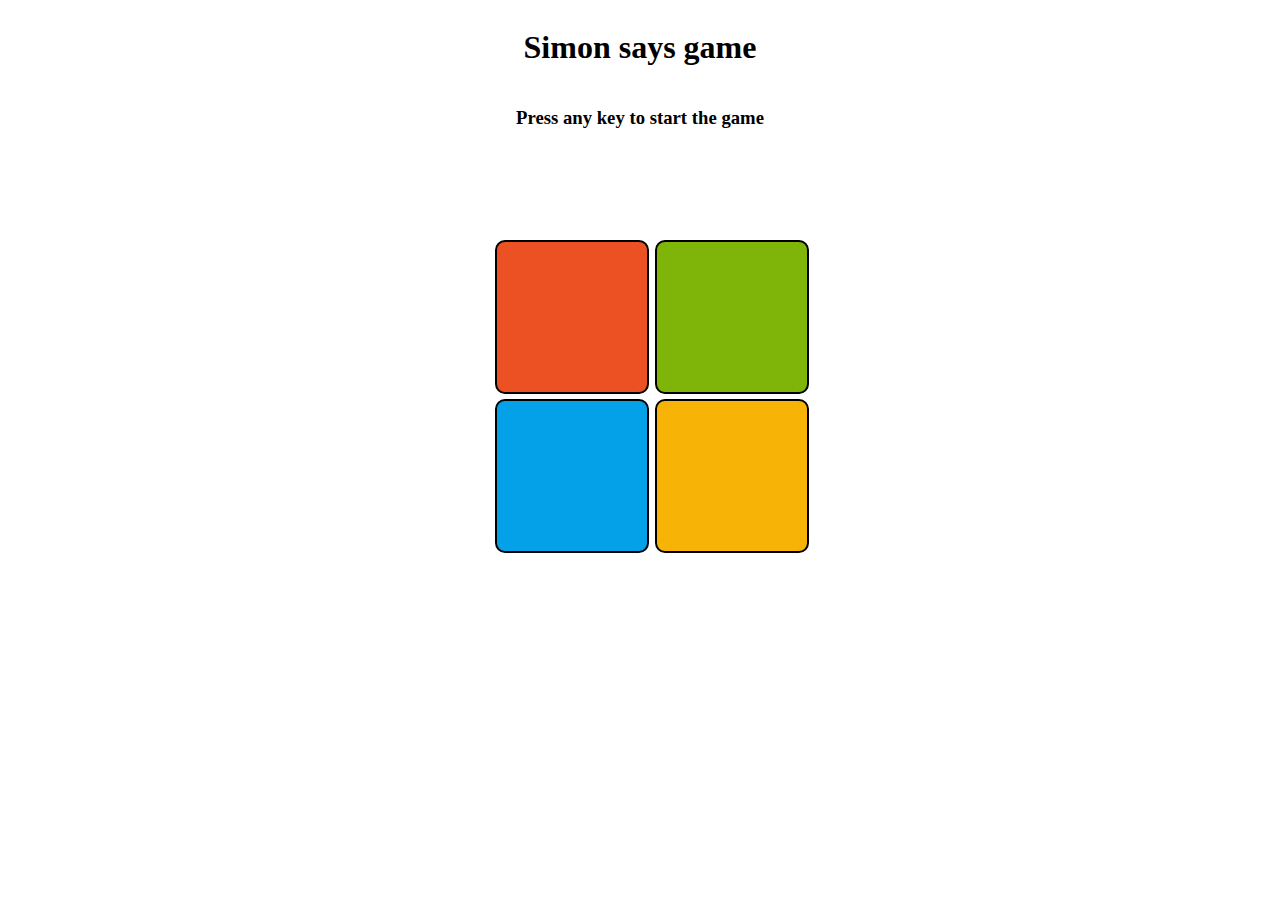
<file: index.html>
<!DOCTYPE html>
<html lang="en">

<head>
  <meta charset="UTF-8" />
  <meta http-equiv="X-UA-Compatible" content="IE=edge" />
  <meta name="viewport" content="width=device-width, initial-scale=1.0" />
  <title>Spider-Man</title>
  <link rel="stylesheet" href="style.css" />
</head>

<body>
  <h1>Simon says game</h1>
  <h3>Press any key to start the game</h3>
  <h3 id="score"></h3>
<div class="box">
  <div class="l1">
    <div class="one red btn" id="red"></div>
    <div class="two blue btn" id="blue"></div>
  </div>
  <div class="l2">
    <div class="three green btn" id="green"></div>
    <div class="four yello btn" id="yellow"></div>
  </div>
</div>
  <script src="app.js"></script>
</body>
</html>
</file>
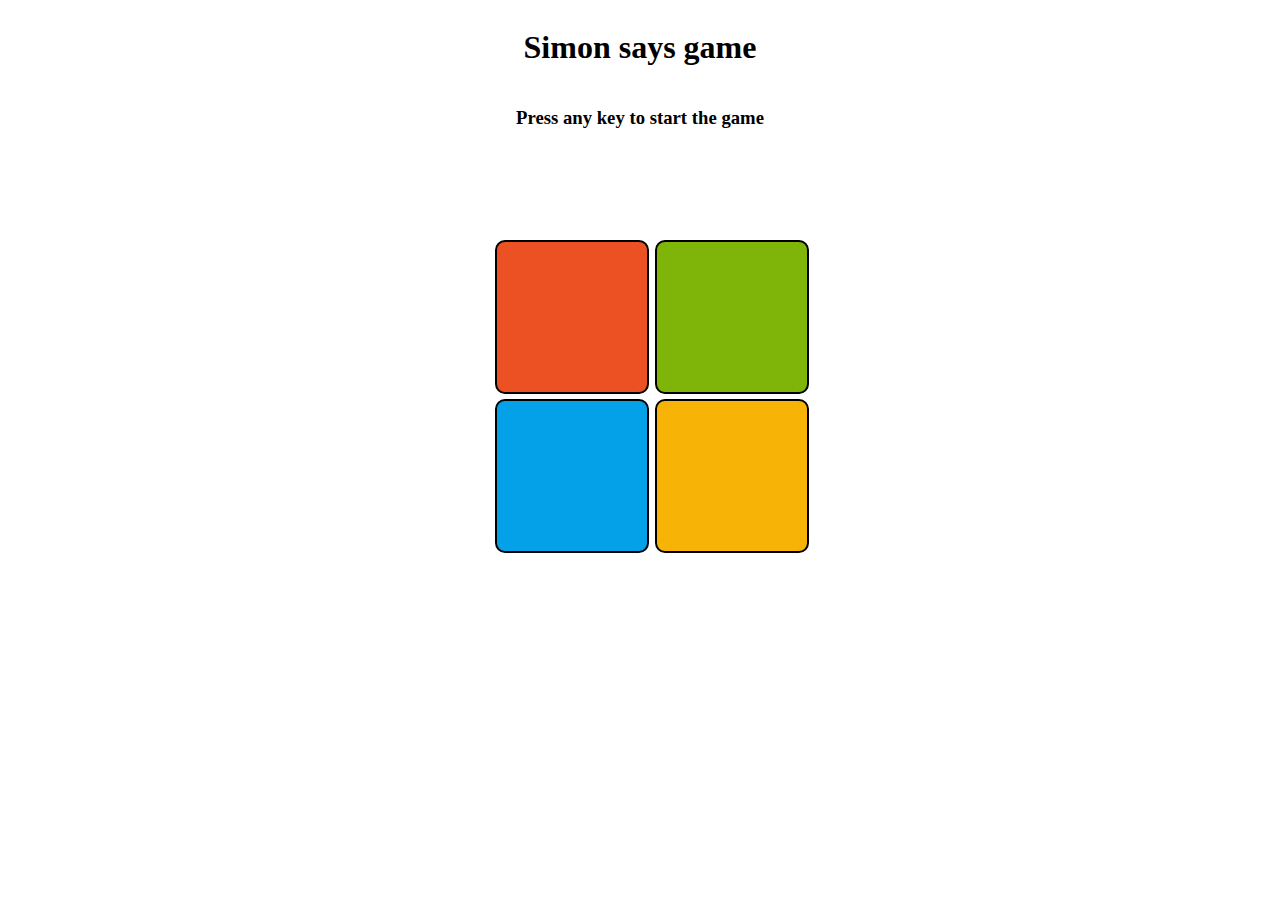
<file: simon says.html>
<!DOCTYPE html>
<html lang="en">

<head>
  <meta charset="UTF-8" />
  <meta http-equiv="X-UA-Compatible" content="IE=edge" />
  <meta name="viewport" content="width=device-width, initial-scale=1.0" />
  <title>Spider-Man</title>
  <link rel="stylesheet" href="style.css" />
</head>

<body>
  <h1>Simon says game</h1>
  <h3>Press any key to start the game</h3>
  <h3 id="score"></h3>
<div class="box">
  <div class="l1">
    <div class="one red btn" id="red"></div>
    <div class="two blue btn" id="blue"></div>
  </div>
  <div class="l2">
    <div class="three green btn" id="green"></div>
    <div class="four yello btn" id="yellow"></div>
  </div>
</div>
</body>


  <script>
    let barr = ["red", "blue", "green", "yello"];
    let body = document.querySelector("body");
    let start = false;
    let level = 0;
    let sbod = document.querySelector("h3");
    let btn = document.querySelectorAll(".btn");
    let usersq = [];
    let gameSq = [];
    let score = document.querySelector("#score");
    
    
    function lup() {
        body.style.backgroundColor = "white";
        sbod.innerHTML = `Game Started - Level : ${level}`;
        score.innerText = "";
        usersq = [];
        level++
        let ranindex = Math.floor(Math.random() * 3);
        let randColor = barr[ranindex];
        let randBtns = document.querySelector(`.${randColor}`);
        flash(randBtns);
        gameSq.push(randColor);
    
    
    }
    function userflash(btn) {
        btn.classList.add("userflash");
        setTimeout(function () {
            btn.classList.remove("userflash");
        }, 250);
    
    }
    function flash(btn) {
        btn.classList.add("flash");
        setTimeout(function () {
            btn.classList.remove("flash");
        }, 250);
    
    }
    
    body.addEventListener("keypress", function () {
        if (start == false) {
            lup();
            start = true;
        }
    });
    
    function ans(idx) {
        if (usersq[idx] == gameSq[idx]) {
            if (gameSq.length == usersq.length) {
                setTimeout(lup, 1000);
            }
        }
    
    
    
        else {
    
            sbod.innerText = "Game over ! Press any key to start again.";
            score.innerText = `Your Score is : ${--level}`;
    
            reset();
           
    
    
        }
    }
    
    function btnPress() {
        let btn = this;
        userflash(btn);
        let id = btn.getAttribute("id");
    
        usersq.push(id)
    
        ans(usersq.length - 1);
    
    }
    
    let allBtn = document.querySelectorAll(".btn");
    for (btns of allBtn) {
        btns.addEventListener("click", btnPress);
    }
    function reset() {
         start = false;
         level = 0;
        usersq = [];
        gameSq = [];
        body.style.backgroundColor = "red";
    
    
    
    }
    </script>


</html>
<style>body{
    display:grid;
    place-items: center;
    
     
   }
   
   
   .box{
     display: flex;
     height: 300px;
     width: 300px;
     margin-top: 50px;
     align-items: center;
     
    
   
   }
   .l1{
     height: 300px;
     width: 160px;
     
    
     
   
   }
   .l2{
     height: 300px;
     width: 160px;
     
     
   
   }
   .red{
     height: 150px;
     width: 150px;
     background-color: #EB5123;
     
   }
   .blue{
     height: 150px;
     width: 150px;
     background-color: #04A1E9;  
   }
   .green{
     height: 150px;
     width: 150px;
    
     background-color: #7EB508;
     
     
   }
   .yello{
     height: 150px;
     width: 150px;
     background-color: #F7B407;
    
   }
   .red,.blue,.green,.yello{
     border-radius: 10px; 
     border: 2px solid black;
      margin:5px;
    
   }
   .flash{
   background-color: white;
   }
   .userflash{
     background-color: aqua; 
   }</style>
</file>
<file: style.css>
body{
    display:grid;
    place-items: center;
    
     
   }
   
   
   .box{
     display: flex;
     height: 300px;
     width: 300px;
     margin-top: 50px;
     align-items: center;
     
    
   
   }
   .l1{
     height: 300px;
     width: 160px;
     
    
     
   
   }
   .l2{
     height: 300px;
     width: 160px;
     
     
   
   }
   .red{
     height: 150px;
     width: 150px;
     background-color: #EB5123;
     
   }
   .blue{
     height: 150px;
     width: 150px;
     background-color: #04A1E9;  
   }
   .green{
     height: 150px;
     width: 150px;
    
     background-color: #7EB508;
     
     
   }
   .yello{
     height: 150px;
     width: 150px;
     background-color: #F7B407;
    
   }
   .red,.blue,.green,.yello{
     border-radius: 10px; 
     border: 2px solid black;
      margin:5px;
    
   }
   .flash{
   background-color: white;
   }
   .userflash{
     background-color: aqua; 
   }
</file>
